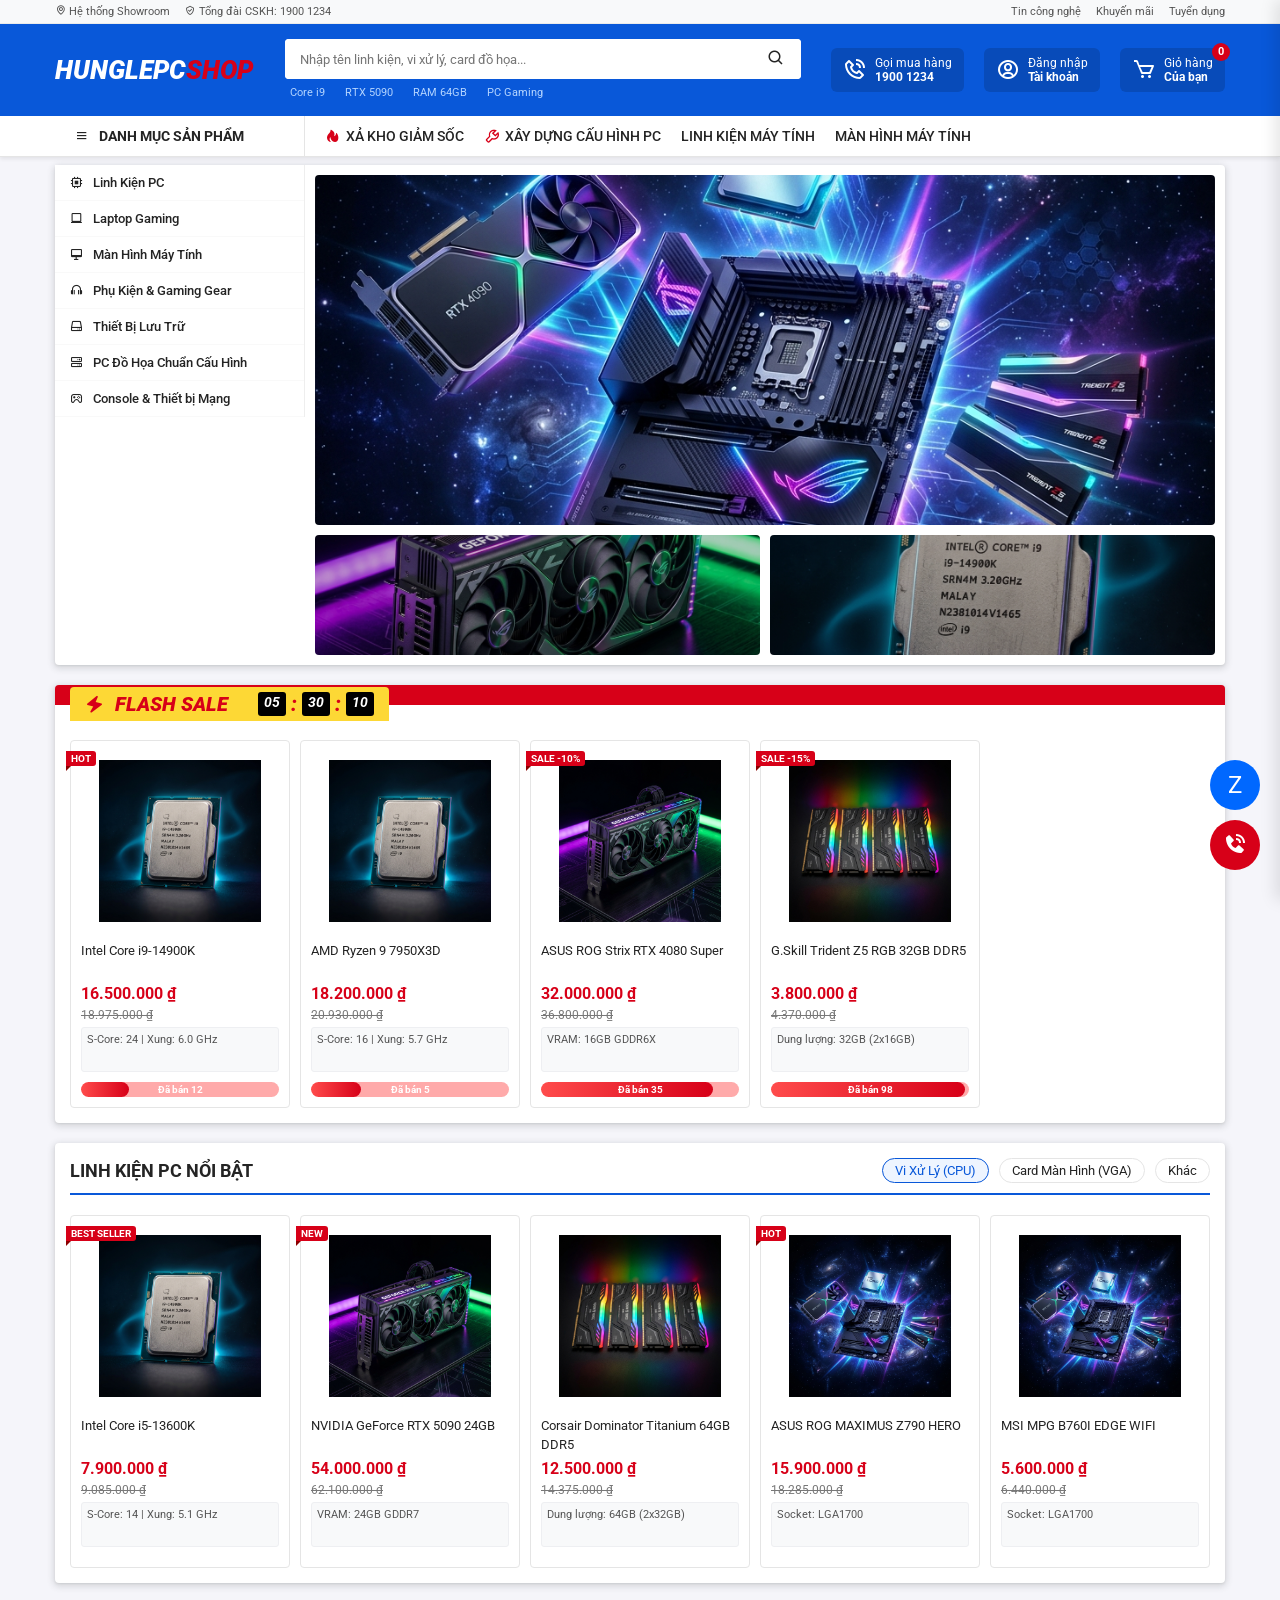
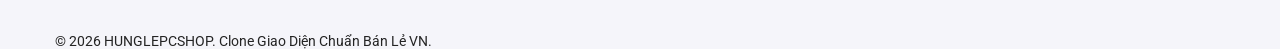
<file: index.html>
<!DOCTYPE html>
<html lang="vi">
<head>
    <meta charset="UTF-8">
    <meta name="viewport" content="width=device-width, initial-scale=1.0">
    <title>Trang Chủ - TMĐT Khủng</title>
    <link href='https://unpkg.com/boxicons@2.1.4/css/boxicons.min.css' rel='stylesheet'>
    <link rel="stylesheet" href="style.css">
</head>
<body>
    <div class="overlay" id="overlay"></div>

    <header>
        <div class="tier-1">
            <div class="container tier-1-inner">
                <div class="tier-1-left">
                    <a href="#"><i class='bx bx-map'></i> Hệ thống Showroom</a>
                    <a href="#"><i class='bx bx-check-shield'></i> Tổng đài CSKH: 1900 1234</a>
                </div>
                <div class="tier-1-right">
                    <a href="news.html">Tin công nghệ</a>
                    <a href="#">Khuyến mãi</a>
                    <a href="#">Tuyển dụng</a>
                </div>
            </div>
        </div>
        <div class="tier-2">
            <div class="container tier-2-inner">
                <div class="logo-box"><a href="index.html" class="logo">HUNGLEPC<span class="text-red">SHOP</span></a></div>
                <div class="search-wrapper">
                    <div class="search-box-2">
                        <input type="text" id="searchInputHD" placeholder="Nhập tên linh kiện, vi xử lý, card đồ họa...">
                        <button><i class='bx bx-search'></i></button>
                    </div>
                    <div class="search-tags">
                        <span>Core i9</span><span>RTX 5090</span><span>RAM 64GB</span><span>PC Gaming</span>
                    </div>
                </div>
                <div class="header-icons">
                    <div class="h-icon-box"><i class='bx bx-phone-call'></i><div class="text"><span>Gọi mua hàng</span><b>1900 1234</b></div></div>
                    <div class="h-icon-box" id="authBtn"><i class='bx bx-user-circle'></i><div class="text"><span>Đăng nhập</span><b>Tài khoản</b></div></div>
                    <div class="h-icon-box cart-wrap" id="cartOpenBtn">
                        <i class='bx bx-cart'></i><span class="cart-badge" id="cartCount">0</span>
                        <div class="text"><span>Giỏ hàng</span><b>Của bạn</b></div>
                    </div>
                </div>
            </div>
        </div>
        <div class="tier-3">
            <div class="container tier-3-inner">
                <div class="mega-menu-wrapper">
                    <div class="nav-menu-btn"><i class='bx bx-menu'></i> DANH MỤC SẢN PHẨM</div>
                </div>
                <ul class="top-nav-links">
                    <li><a href="products.html"><i class='bx bxs-hot'></i> XẢ KHO GIẢM SỐC</a></li>
                    <li><a href="build-pc.html"><i class='bx bx-wrench'></i> XÂY DỰNG CẤU HÌNH PC</a></li>
                    <li><a href="products.html">LINH KIỆN MÁY TÍNH</a></li>
                    <li><a href="products.html">MÀN HÌNH MÁY TÍNH</a></li>
                </ul>
            </div>
        </div>
    </header>

    <div class="cart-sidebar" id="cartSidebar">
        <div class="cart-header"><h2>GIỎ HÀNG</h2><button id="cartCloseBtn" style="border:none;background:none;font-size:24px;cursor:pointer;"><i class='bx bx-x'></i></button></div>
        <div class="cart-items" id="cartItemsContainer"></div>
        <div class="cart-footer"><div class="cart-total"><span>Tổng cộng:</span><span id="cartTotalPrice">0đ</span></div><button class="btn-primary" id="checkoutBtnMain">Thanh Toán Ngay</button></div>
    </div>
    
    <div class="modal" id="authModal">
        <button class="modal-close"><i class='bx bx-x'></i></button>
        <h2>Đăng Nhập Khách Hàng</h2>
        <form id="loginForm">
            <div class="form-group"><label>Tên đăng nhập / Số điện thoại</label><input type="text" id="loginUser" required></div>
            <div class="form-group"><label>Mật khẩu</label><input type="password" required></div>
            <button type="submit" class="btn-primary" style="background:var(--primary-blue);">Đăng Nhập</button>
        </form>
    </div>

    <main class="main-wrapper container">
        <div class="hero-grid">
            <div class="mega-menu-wrapper">
                <div class="hero-mega-menu">
                    <a href="products.html"><i class='bx bx-chip'></i> Linh Kiện PC
                        <div class="megamenu-panel">
                            <div class="panel-col">
                                <h4>Vi Xử Lý - CPU</h4>
                                <ul><li><a href="products.html?k=intel">CPU Intel Core i9</a></li><li><a href="products.html?k=intel">CPU Intel Core i7</a></li><li><a href="products.html?k=amd">CPU AMD Ryzen 9</a></li><li><a href="products.html?k=amd">CPU AMD Ryzen 5</a></li></ul>
                            </div>
                            <div class="panel-col">
                                <h4>Bo Mạch Chủ - Mainboard</h4>
                                <ul><li><a href="products.html?k=asus">Mainboard ASUS</a></li><li><a href="products.html?k=gigabyte">Mainboard GIGABYTE</a></li><li><a href="products.html?k=msi">Mainboard MSI</a></li><li><a href="products.html?k=z790">Chipset Z790</a></li></ul>
                            </div>
                            <div class="panel-col">
                                <h4>Card Đồ Họa - VGA</h4>
                                <ul><li><a href="products.html?k=rtx">NVIDIA RTX 50 Series</a></li><li><a href="products.html?k=rtx">NVIDIA RTX 40 Series</a></li><li><a href="products.html?k=amd">AMD Radeon RX</a></li></ul>
                            </div>
                        </div>
                    </a>
                    <a href="products.html"><i class='bx bx-laptop'></i> Laptop Gaming</a>
                    <a href="products.html"><i class='bx bx-desktop'></i> Màn Hình Máy Tính</a>
                    <a href="products.html"><i class='bx bx-headphone'></i> Phụ Kiện & Gaming Gear</a>
                    <a href="products.html"><i class='bx bx-hdd'></i> Thiết Bị Lưu Trữ</a>
                    <a href="products.html"><i class='bx bx-server'></i> PC Đồ Họa Chuẩn Cấu Hình</a>
                    <a href="products.html"><i class='bx bx-joystick'></i> Console & Thiết bị Mạng</a>
                </div>
            </div>
            
            <div class="hero-slider">
                <div class="slider-main">
                    <!-- Static Fallback Slider -->
                    <img src="assets/images/hero.png" alt="slider">
                </div>
                <div class="hero-sub-banners">
                    <div class="sub-banner"><img src="assets/images/gpu.png" alt="sub" style="object-fit:cover; filter: brightness(0.8);"></div>
                    <div class="sub-banner"><img src="assets/images/cpu.png" alt="sub" style="object-fit:cover; filter: brightness(0.8);"></div>
                </div>
            </div>
        </div>

        <section class="flash-sale-block">
            <div class="flash-sale-header">
                <i class='bx bxs-zap'></i> FLASH SALE <div class="countdown-box"><div class="cd-item" id="cd-hrs">05</div>:<div class="cd-item" id="cd-mins">30</div>:<div class="cd-item" id="cd-secs">12</div></div>
            </div>
            <div class="product-grid" id="flashSaleGrid">
                <!-- Render FlashSale via JS -->
            </div>
        </section>

        <section class="section-block">
            <div class="section-header-row">
                <h2>LINH KIỆN PC NỔI BẬT</h2>
                <div class="tab-pills">
                    <div class="t-pill active">Vi Xử Lý (CPU)</div>
                    <div class="t-pill">Card Màn Hình (VGA)</div>
                    <div class="t-pill">Khác</div>
                </div>
            </div>
            <div class="product-grid" id="normalGrid">
                <!-- Render normal items -->
            </div>
        </section>
    </main>

    <!-- FLOATING CTA -->
    <div class="floating-action-group">
        <div class="float-btn btn-zalo">Z</div>
        <div class="float-btn btn-phone"><i class='bx bxs-phone-call'></i></div>
    </div>

    <footer><div class="container"><p>&copy; 2026 HUNGLEPCSHOP. Clone Giao Diện Chuẩn Bán Lẻ VN.</p></div></footer>

    <script src="data.js"></script>
    <script src="script.js"></script>
    <script>
        document.addEventListener('DOMContentLoaded', () => {
            const fsGrid = document.getElementById('flashSaleGrid');
            const nGrid = document.getElementById('normalGrid');
            
            // Render Flash Sale
            if(fsGrid) {
                const fsItems = productsData.filter(p => p.isFlashSale).slice(0, 5); // 5 items
                fsGrid.innerHTML = fsItems.map(p => generateProductCard(p, true)).join('');
            }
            // Render Normal
            if(nGrid) {
                const nItems = productsData.filter(p => !p.isFlashSale).slice(0, 10);
                nGrid.innerHTML = nItems.map(p => generateProductCard(p, false)).join('');
            }

            // Search Trigger
            const searchI = document.getElementById('searchInputHD');
            searchI.addEventListener('keypress', (e) => {
                if(e.key === 'Enter') window.location.href = 'products.html?k=' + searchI.value;
            });
        });
    </script>
</body>
</html>
</file>
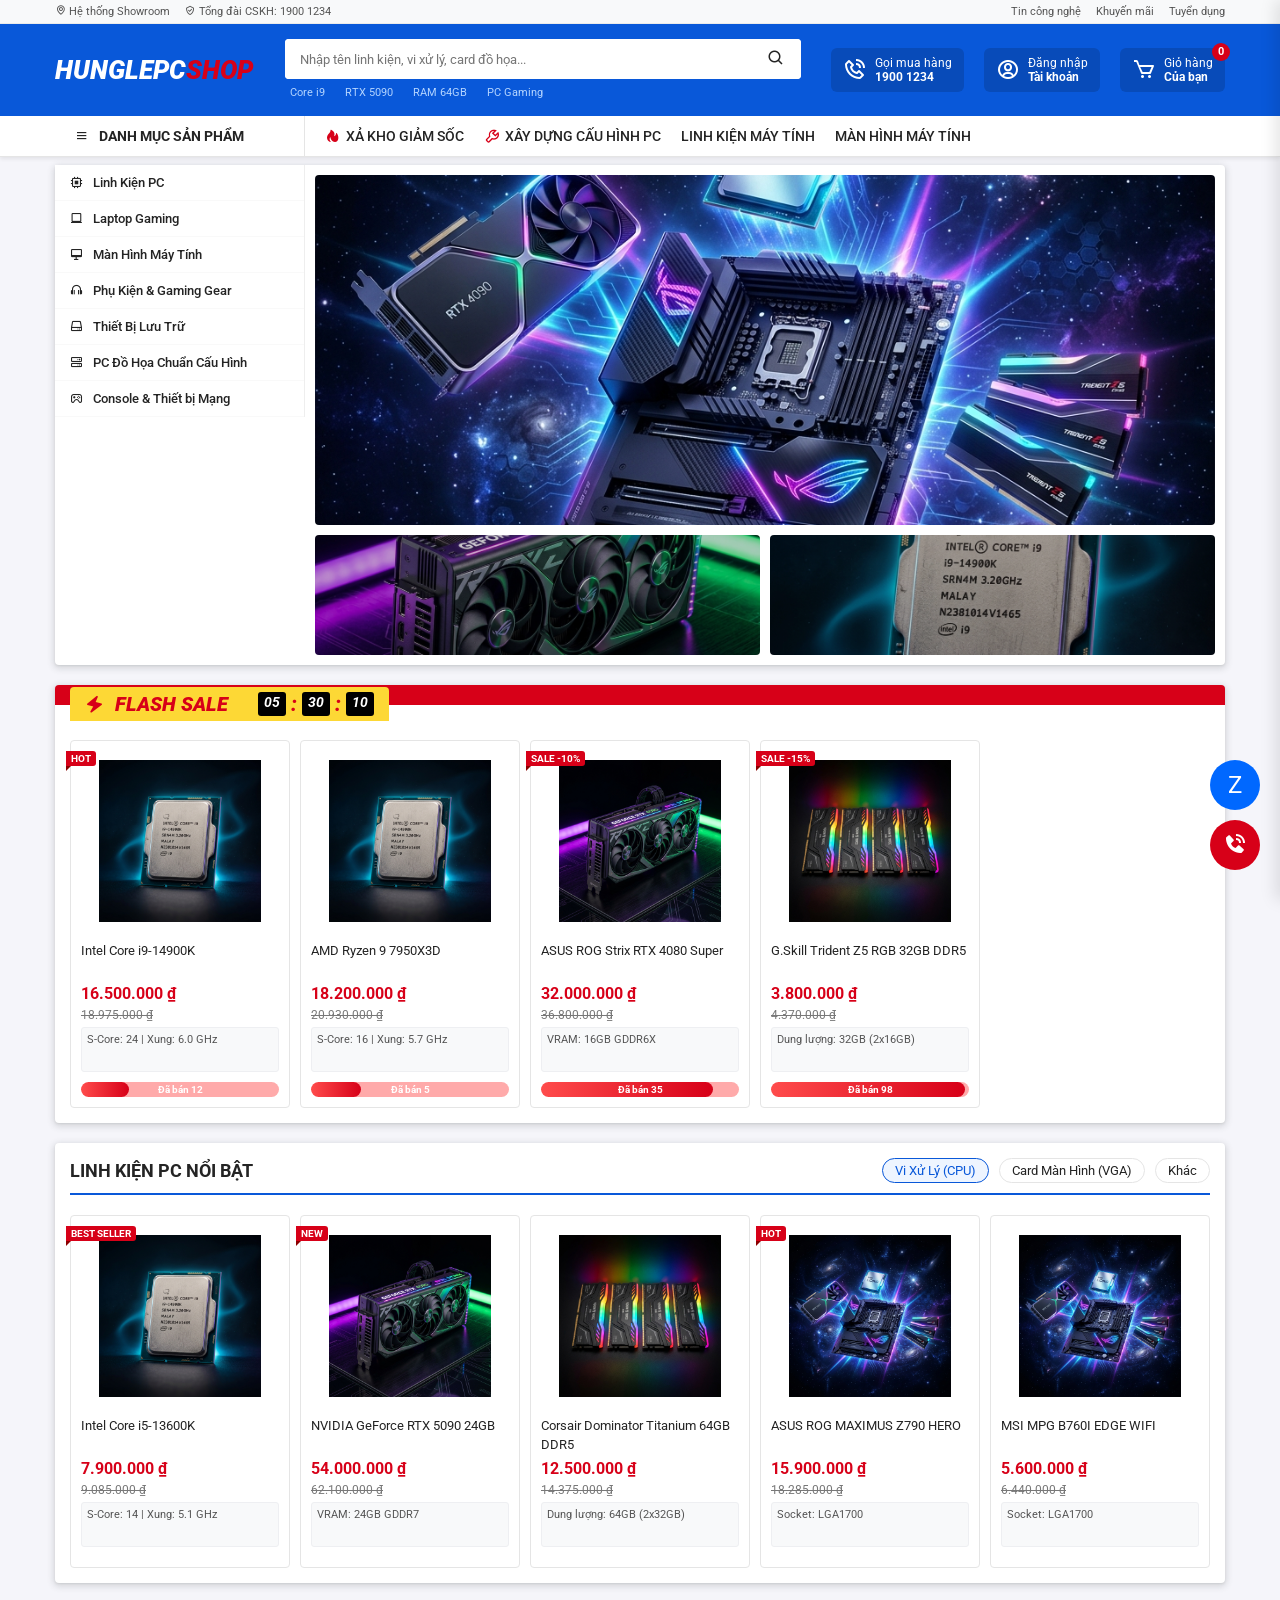
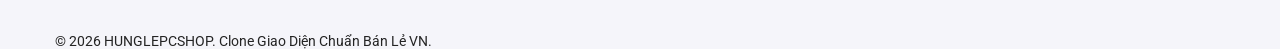
<file: account.html>
<!DOCTYPE html>
<html lang="vi">
<head>
    <meta charset="UTF-8">
    <title>Tài Khoản HUNGLEPCSHOP</title>
    <link href='https://unpkg.com/boxicons@2.1.4/css/boxicons.min.css' rel='stylesheet'>
    <link rel="stylesheet" href="style.css">
    <style>
        .acc-grid { display: flex; gap: 20px; }
        .acc-sidebar { width: 250px; background: white; border-radius: 4px; box-shadow: var(--shadow-sm); padding: 20px; align-self: flex-start;}
        .acc-menu { list-style: none; margin-top: 20px;}
        .acc-menu li { padding: 10px; cursor: pointer; font-weight: 500; border-radius: 4px; border-bottom: 1px solid #f9f9f9;}
        .acc-menu li:hover, .acc-menu li.active { background: #eef5ff; color: var(--primary-blue);}
        .acc-content { flex: 1; background: white; border-radius: 4px; box-shadow: var(--shadow-sm); padding: 30px;}
    </style>
</head>
<body>
    <div class="overlay" id="overlay"></div>
    <header>
        <div class="tier-1"><div class="container tier-1-inner"><div class="tier-1-left"><a href="#"><i class='bx bx-map'></i> Hệ thống Showroom</a></div></div></div>
        <div class="tier-2">
            <div class="container tier-2-inner">
                <div class="logo-box"><a href="index.html" class="logo">HUNGLEPC<span class="text-red">SHOP</span></a></div>
                <div class="search-wrapper"><div class="search-box-2"><input type="text" id="searchInputHD" placeholder="Nhập tên linh kiện..."><button><i class='bx bx-search'></i></button></div></div>
                <div class="header-icons">
                    <div class="h-icon-box" id="authBtn" style="color:#ffc107;"><i class='bx bxs-user-circle'></i><div class="text"><span>Hồ sơ</span><b>Của bạn</b></div></div>
                    <div class="h-icon-box cart-wrap" id="cartOpenBtn"><i class='bx bx-cart'></i><span class="cart-badge" id="cartCount">0</span><div class="text"><span>Giỏ hàng</span><b>Của bạn</b></div></div>
                </div>
            </div>
        </div>
        <div class="tier-3">
            <div class="container tier-3-inner">
                <div class="mega-menu-wrapper"><div class="nav-menu-btn"><i class='bx bx-menu'></i> DANH MỤC SẢN PHẨM</div></div>
                <ul class="top-nav-links"><li><a href="products.html"><i class='bx bxs-hot'></i> XẢ KHO</a></li><li><a href="build-pc.html">XÂY DỰNG PC</a></li></ul>
            </div>
        </div>
    </header>

    <div class="cart-sidebar" id="cartSidebar"><div class="cart-header"><h2>GIỎ HÀNG</h2><button id="cartCloseBtn" class="modal-close"><i class='bx bx-x'></i></button></div><div class="cart-items" id="cartItemsContainer"></div><div class="cart-footer"><div class="cart-total"><span>Tổng cộng:</span><span id="cartTotalPrice">0đ</span></div><button class="btn-primary" id="checkoutBtnMain">Thanh Toán Ngay</button></div></div>

    <main class="main-wrapper container">
        <div class="acc-grid">
            <div class="acc-sidebar">
                <div style="display:flex; align-items:center; gap:10px; margin-bottom:10px; border-bottom:1px dashed #ccc; padding-bottom:15px;">
                    <div style="width:40px;height:40px; border-radius:50%; background:var(--price-red); color:white; display:flex; align-items:center; justify-content:center; font-weight:700;">U</div>
                    <div id="userNameDisplay" style="font-weight:700; color:var(--primary-blue);">Khách</div>
                </div>
                <ul class="acc-menu">
                    <li class="active" onclick="switchTab('orders')"><i class='bx bx-shopping-bag'></i> Quản lý đơn hàng</li>
                    <li onclick="logout()"><i class='bx bx-log-out'></i> Đăng xuất</li>
                </ul>
            </div>
            
            <div class="acc-content">
                <div id="tab-orders" class="acc-tab active">
                    <h2 style="margin-bottom:20px; font-size:18px; color:var(--primary-blue); font-weight:700;">ĐƠN HÀNG CỦA TÔI</h2>
                    <div id="ordersContainer"></div>
                </div>
            </div>
        </div>
    </main>

    <div class="floating-action-group"><div class="float-btn btn-zalo">Z</div></div>
    <footer><div class="container"><p>&copy; 2026 HUNGLEPCSHOP.</p></div></footer>

    <script src="data.js"></script>
    <script src="script.js"></script>
    <script>
        document.addEventListener('DOMContentLoaded', () => {
            if(!currentUser) {
                alert("Vui lòng đăng nhập để xem hồ sơ!");
                window.location.href = 'index.html';
                return;
            }

            document.getElementById('userNameDisplay').innerText = currentUser.username;

            const ordersCont = document.getElementById('ordersContainer');
            if(orders.length === 0) {
                ordersCont.innerHTML = "<p>Bạn chưa có đơn đặt hàng nào hoặc chưa mua hàng thành công.</p>";
            } else {
                ordersCont.innerHTML = orders.reverse().map(o => `
                    <div style="border: 1px solid #e0e0e0; padding: 20px; border-radius: 4px; margin-bottom: 20px;">
                        <div style="display:flex; justify-content:space-between; margin-bottom:15px; border-bottom:1px solid #f5f5f5; padding-bottom:10px;">
                            <span style="font-weight:700;">Mã đơn: <span class="text-red">${o.id}</span></span>
                            <span>Trạng thái: <span style="font-weight:700; color:#ff9800;">${o.status}</span></span>
                            <span style="color:var(--text-muted); font-size:12px;"><i class='bx bx-time'></i> ${o.date}</span>
                        </div>
                        <div>
                            ${o.items.map(i => `<div style="display:flex; justify-content:space-between; font-size:13px; margin-bottom:8px; border-bottom:1px dashed #eee; padding-bottom:5px;"><span>${i.name} <b style="color:var(--primary-blue)">x${i.quantity}</b></span> <span>${formatCurrency(i.price * i.quantity)}</span></div>`).join('')}
                        </div>
                        <div style="text-align:right; margin-top:15px;">
                            Tổng thanh toán: <span style="font-size:20px; color:var(--price-red); font-weight:700;">${formatCurrency(o.total)}</span>
                        </div>
                    </div>
                `).join('');
            }
        });

        function switchTab(tab) {
            document.querySelectorAll('.acc-tab').forEach(t => t.style.display = 'none');
            document.querySelectorAll('.acc-menu li').forEach(l => l.classList.remove('active'));
            document.getElementById('tab-' + tab).style.display = 'block';
            event.target.classList.add('active');
        }

        function logout() {
            localStorage.removeItem('currentUser');
            window.location.href = 'index.html';
        }

        const searchI = document.getElementById('searchInputHD');
        searchI.addEventListener('keypress', (e) => {
            if(e.key === 'Enter') window.location.href = 'products.html?k=' + searchI.value;
        });
    </script>
</body>
</html>
</file>
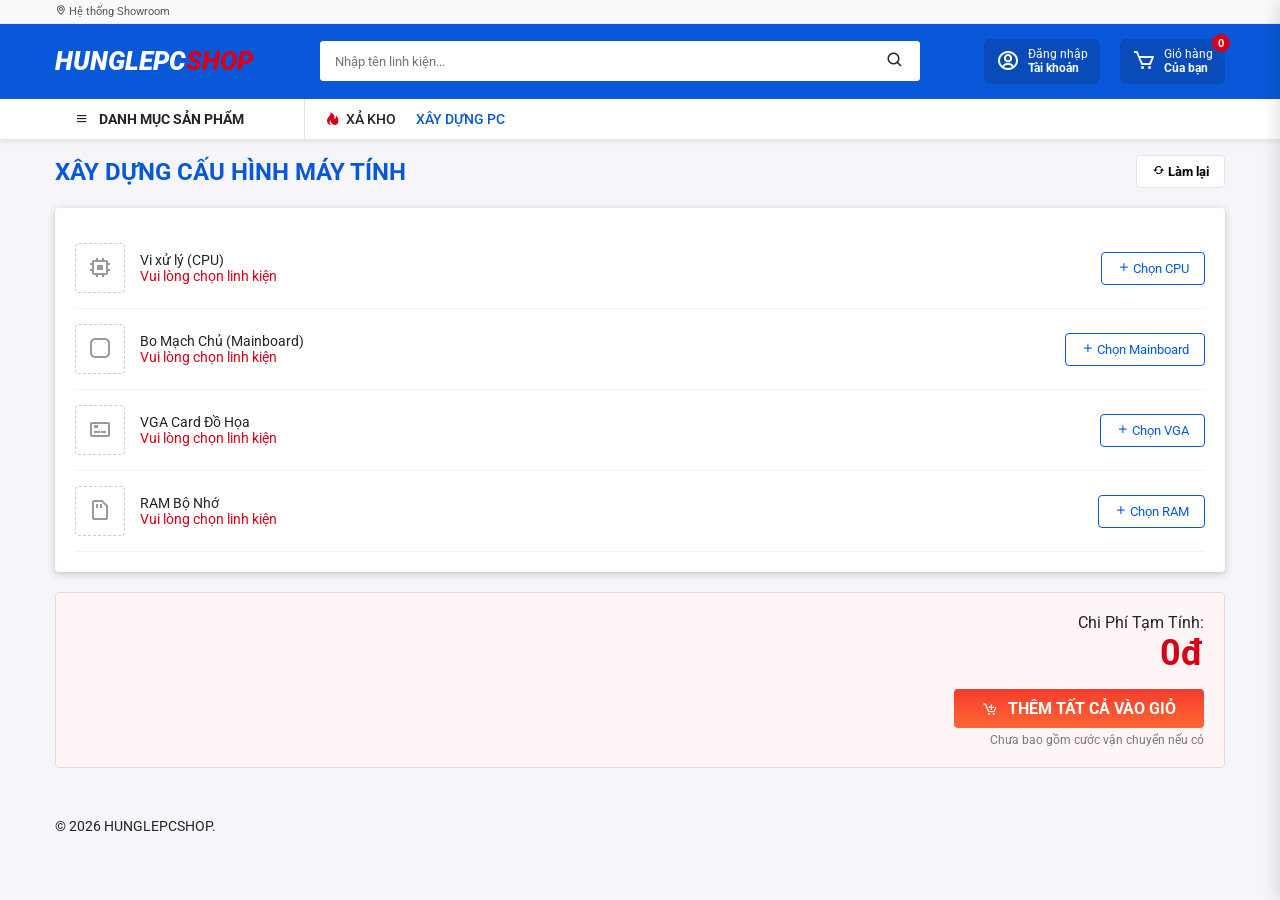
<file: build-pc.html>
<!DOCTYPE html>
<html lang="vi">
<head>
    <meta charset="UTF-8">
    <title>Xây Dựng Cấu Hình PC</title>
    <link href='https://unpkg.com/boxicons@2.1.4/css/boxicons.min.css' rel='stylesheet'>
    <link rel="stylesheet" href="style.css">
</head>
<body>
    <div class="overlay" id="overlay"></div>
    <header>
        <div class="tier-1"><div class="container tier-1-inner"><div class="tier-1-left"><a href="#"><i class='bx bx-map'></i> Hệ thống Showroom</a></div></div></div>
        <div class="tier-2">
            <div class="container tier-2-inner">
                <div class="logo-box"><a href="index.html" class="logo">HUNGLEPC<span class="text-red">SHOP</span></a></div>
                <div class="search-wrapper"><div class="search-box-2"><input type="text" id="searchInputHD" placeholder="Nhập tên linh kiện..."><button><i class='bx bx-search'></i></button></div></div>
                <div class="header-icons">
                    <div class="h-icon-box" id="authBtn"><i class='bx bx-user-circle'></i><div class="text"><span>Đăng nhập</span><b>Tài khoản</b></div></div>
                    <div class="h-icon-box cart-wrap" id="cartOpenBtn"><i class='bx bx-cart'></i><span class="cart-badge" id="cartCount">0</span><div class="text"><span>Giỏ hàng</span><b>Của bạn</b></div></div>
                </div>
            </div>
        </div>
        <div class="tier-3">
            <div class="container tier-3-inner">
                <div class="mega-menu-wrapper"><div class="nav-menu-btn"><i class='bx bx-menu'></i> DANH MỤC SẢN PHẨM</div></div>
                <ul class="top-nav-links"><li><a href="products.html"><i class='bx bxs-hot'></i> XẢ KHO</a></li><li><a href="build-pc.html" class="text-blue">XÂY DỰNG PC</a></li></ul>
            </div>
        </div>
    </header>

    <div class="cart-sidebar" id="cartSidebar"><div class="cart-header"><h2>GIỎ HÀNG</h2><button id="cartCloseBtn" class="modal-close"><i class='bx bx-x'></i></button></div><div class="cart-items" id="cartItemsContainer"></div><div class="cart-footer"><div class="cart-total"><span>Tổng cộng:</span><span id="cartTotalPrice">0đ</span></div><button class="btn-primary" id="checkoutBtnMain">Thanh Toán Ngay</button></div></div>
    
    <div class="modal" id="authModal">
        <button class="modal-close"><i class='bx bx-x'></i></button>
        <h2>Đăng Nhập Khách Hàng</h2>
        <form id="loginForm"><div class="form-group"><label>Tên đăng nhập</label><input type="text" id="loginUser" required></div><button type="submit" class="btn-primary" style="background:var(--primary-blue);">Đăng Nhập</button></form>
    </div>

    <!-- The Advanced THNS Modal -->
    <div class="modal build-thns-modal" id="buildSelectorModal">
        <div class="build-modal-header">
            <h2 id="buildSelectorTitle" style="color:white; margin:0; padding:0; border:none; text-transform:none;">Chọn linh kiện</h2>
            <input type="text" id="buildSearchInput" oninput="filterBuildList()" placeholder="Tìm kiếm sản phẩm">
            <button class="modal-close" style="position:static; color:white;" onclick="closeBuildSelector()"><i class='bx bx-x'></i></button>
        </div>
        <div class="build-modal-body">
            <div class="build-modal-filters">
                <div class="filter-group" onclick="toggleFilter('brandFilterList')">Thương hiệu <i class='bx bx-chevron-down'></i></div>
                <div id="brandFilterList" style="display:none; padding:10px 20px; background:#fafafa; border-bottom:1px solid #f5f5f5;">
                    <div style="cursor:pointer; color:var(--text-main); font-size:13px; margin-bottom:5px;" onclick="selectFilterBrand('')">Tất cả</div>
                    <div style="cursor:pointer; color:var(--text-main); font-size:13px; margin-bottom:5px;" onclick="selectFilterBrand('Intel')">Intel</div>
                    <div style="cursor:pointer; color:var(--text-main); font-size:13px; margin-bottom:5px;" onclick="selectFilterBrand('AMD')">AMD</div>
                    <div style="cursor:pointer; color:var(--text-main); font-size:13px; margin-bottom:5px;" onclick="selectFilterBrand('ASUS')">ASUS</div>
                    <div style="cursor:pointer; color:var(--text-main); font-size:13px; margin-bottom:5px;" onclick="selectFilterBrand('NVIDIA')">NVIDIA</div>
                    <div style="cursor:pointer; color:var(--text-main); font-size:13px; margin-bottom:5px;" onclick="selectFilterBrand('Corsair')">Corsair</div>
                    <div style="cursor:pointer; color:var(--text-main); font-size:13px;" onclick="selectFilterBrand('MSI')">MSI</div>
                </div>
                <div class="filter-group" onclick="alert('Tính năng đang mô phỏng, vui lòng chọn Thương hiệu')">Chipset <i class='bx bx-chevron-down'></i></div>
                <div class="filter-group" onclick="alert('Tính năng đang mô phỏng')">Chuẩn kích thước <i class='bx bx-chevron-down'></i></div>
                <div class="filter-group" onclick="alert('Tính năng đang mô phỏng')">Socket <i class='bx bx-chevron-down'></i></div>
                <div class="filter-group" onclick="alert('Tính năng đang mô phỏng')">Dòng Main <i class='bx bx-chevron-down'></i></div>
                <div class="filter-group" onclick="alert('Tính năng đang mô phỏng')">Số khe ram <i class='bx bx-chevron-down'></i></div>
                <div class="filter-group" onclick="alert('Tính năng đang mô phỏng')">Hỗ trợ RAM <i class='bx bx-chevron-down'></i></div>
            </div>
            <div class="build-modal-main">
                <div class="selector-list" id="buildSelectorList" style="max-height:100%; overflow-y:visible; padding:0;"></div>
            </div>
        </div>
    </div>

    <main class="main-wrapper container">
        <div style="display:flex; justify-content:space-between; align-items:center; margin-bottom:20px;">
            <h2 style="color:var(--primary-blue); font-size:24px; font-weight:700;">XÂY DỰNG CẤU HÌNH MÁY TÍNH</h2>
            <button style="background:white; border:1px solid var(--border-color); padding:8px 15px; border-radius:4px; font-weight:700; cursor:pointer;" onclick="location.reload()"><i class='bx bx-refresh'></i> Làm lại</button>
        </div>

        <div class="build-box">
            <div class="build-row"><div class="build-left"><div class="build-icon"><i class='bx bx-chip'></i></div><div><div class="build-type">Vi xử lý (CPU)</div><div class="build-selected text-red" id="selected-cpu">Vui lòng chọn linh kiện</div></div></div><div class="build-right"><button class="build-btn" onclick="openBuildSelector('cpu')"><i class='bx bx-plus'></i> Chọn CPU</button></div></div>
            <div class="build-row"><div class="build-left"><div class="build-icon"><i class='bx bx-square-rounded'></i></div><div><div class="build-type">Bo Mạch Chủ (Mainboard)</div><div class="build-selected text-red" id="selected-mb">Vui lòng chọn linh kiện</div></div></div><div class="build-right"><button class="build-btn" onclick="openBuildSelector('mb')"><i class='bx bx-plus'></i> Chọn Mainboard</button></div></div>
            <div class="build-row"><div class="build-left"><div class="build-icon"><i class='bx bx-credit-card-front'></i></div><div><div class="build-type">VGA Card Đồ Họa</div><div class="build-selected text-red" id="selected-vga">Vui lòng chọn linh kiện</div></div></div><div class="build-right"><button class="build-btn" onclick="openBuildSelector('vga')"><i class='bx bx-plus'></i> Chọn VGA</button></div></div>
            <div class="build-row"><div class="build-left"><div class="build-icon"><i class='bx bx-memory-card'></i></div><div><div class="build-type">RAM Bộ Nhớ</div><div class="build-selected text-red" id="selected-ram">Vui lòng chọn linh kiện</div></div></div><div class="build-right"><button class="build-btn" onclick="openBuildSelector('ram')"><i class='bx bx-plus'></i> Chọn RAM</button></div></div>
        </div>

        <div class="total-panel">
            <div style="font-size:16px;">Chi Phí Tạm Tính:</div>
            <div class="build-total" style="font-size:36px; color:var(--price-red); font-weight:700; margin-bottom:15px;">0đ</div>
            <button class="btn-primary" style="width:250px; background:linear-gradient(180deg, #f53d2d, #f63); margin-left:auto; display:flex; align-items:center; justify-content:center; gap:10px; font-size:16px;" id="addAllBuildToCartBtn"><i class='bx bx-cart-add'></i> THÊM TẤT CẢ VÀO GIỎ</button>
            <div style="font-size:12px; color:var(--text-muted); margin-top:5px;">Chưa bao gồm cước vận chuyển nếu có</div>
        </div>
    </main>

    <footer><div class="container"><p>&copy; 2026 HUNGLEPCSHOP.</p></div></footer>

    <script src="data.js"></script>
    <script src="script.js"></script>
    <script>
        let buildPCSelection = { cpu: null, vga: null, ram: null, mb: null };
        let currentPickingType = null;
        let currentAvailItems = [];
        let activeBrandFilter = '';
        const buildModal = document.getElementById('buildSelectorModal');
        const overlay = document.getElementById('overlay');

        function toggleFilter(id) {
            const el = document.getElementById(id);
            el.style.display = el.style.display === 'none' ? 'block' : 'none';
        }

        function selectFilterBrand(brand) {
            activeBrandFilter = brand;
            filterBuildList();
        }

        function openBuildSelector(type) {
            currentPickingType = type;
            const titleMap = { cpu: 'Chọn Vi Xử Lý (CPU)', vga: 'Chọn Thuận Card Đồ Họa (VGA)', ram: 'Chọn Thanh RAM', mb: 'Chọn Bo Mạch Chủ (Mainboard)' };
            document.getElementById('buildSelectorTitle').innerText = titleMap[type];
            
            activeBrandFilter = '';
            currentAvailItems = productsData.filter(p => p.category === type);
            renderBuildList(currentAvailItems);

            document.getElementById('buildSearchInput').value = '';
            overlay.classList.add('active');
            buildModal.classList.add('active');
        }

        function renderBuildList(list) {
            const listElem = document.getElementById('buildSelectorList');
            if(list.length === 0) {
                listElem.innerHTML = '<div style="padding:20px; text-align:center;">Không tìm thấy linh kiện...</div>';
                return;
            }
            listElem.innerHTML = list.map(item => `
                <div class="selector-item">
                    <img src="${item.img}">
                    <div class="sel-info">
                        <div class="sel-name">${item.name}</div>
                        <div class="sel-price">Giá: ${formatCurrency(item.price)}</div>
                        <div class="sel-code">Mã sản phẩm: SP_${item.id.toString().padStart(4, '0')}</div>
                    </div>
                    <button class="sel-btn" onclick="selectBuildItem(${item.id})">Chọn</button>
                </div>
            `).join('');
        }

        function filterBuildList() {
            const keyword = document.getElementById('buildSearchInput').value.toLowerCase();
            let filtered = currentAvailItems.filter(p => p.name.toLowerCase().includes(keyword));
            if (activeBrandFilter) {
                filtered = filtered.filter(p => p.brand === activeBrandFilter);
            }
            renderBuildList(filtered);
        }

        function closeBuildSelector() {
            buildModal.classList.remove('active');
            if(!document.getElementById('cartSidebar').classList.contains('active') && !document.getElementById('authModal').classList.contains('active')) {
                overlay.classList.remove('active');
            }
        }

        function selectBuildItem(id) {
            const item = productsData.find(p => p.id === id);
            buildPCSelection[currentPickingType] = item;
            document.getElementById(`selected-${currentPickingType}`).innerText = item.name;
            closeBuildSelector();
            updateBuildTotal();
        }

        function updateBuildTotal() {
            let total = 0;
            Object.values(buildPCSelection).forEach(item => { if (item) total += item.price; });
            document.querySelector('.build-total').innerText = formatCurrency(total);
        }

        document.getElementById('addAllBuildToCartBtn').addEventListener('click', () => {
            let addedAny = false;
            Object.values(buildPCSelection).forEach(item => {
                if (item) { addToCart(item.id); addedAny = true; }
            });
            if (addedAny) alert("Thành công! Hãy mở Giỏ Hàng góc phải để thanh toán.");
            else alert("Vui lòng chọn linh kiện!");
        });
    </script>
</body>
</html>
</file>
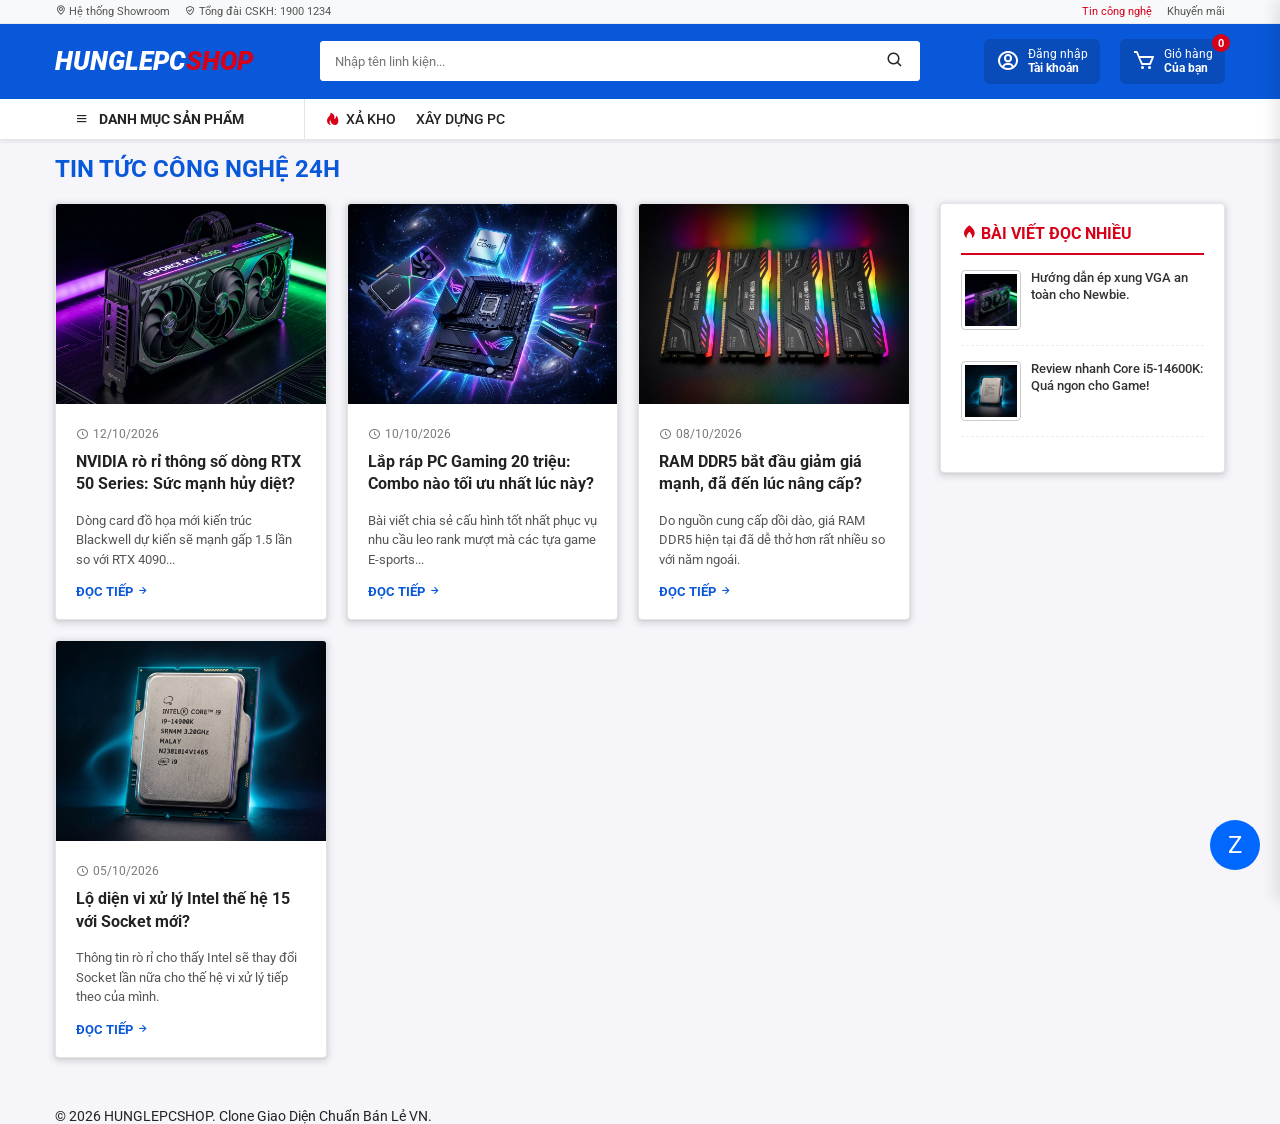
<file: news.html>
<!DOCTYPE html>
<html lang="vi">
<head>
    <meta charset="UTF-8">
    <title>Tin Công Nghệ - HUNGLEPCSHOP</title>
    <link href='https://unpkg.com/boxicons@2.1.4/css/boxicons.min.css' rel='stylesheet'>
    <link rel="stylesheet" href="style.css">
    <style>
        .news-grid { display: grid; grid-template-columns: repeat(3, 1fr); gap: 20px; }
        .news-card { background: white; border-radius: 4px; box-shadow: var(--shadow-sm); overflow: hidden; transition: 0.3s; cursor: pointer; border: 1px solid var(--border-color);}
        .news-card:hover { box-shadow: 0 4px 12px rgba(0,0,0,0.1); border-color: var(--primary-blue);}
        .news-img { width: 100%; height: 200px; object-fit: cover;}
        .news-content { padding: 20px;}
        .news-date { font-size: 12px; color: var(--text-muted); margin-bottom: 10px; display: flex; align-items: center; gap: 5px;}
        .news-title { font-size: 16px; font-weight: 700; margin-bottom: 15px; color: #222; line-height: 1.4;}
        .news-card:hover .news-title { color: var(--primary-blue);}
        .news-desc { font-size: 13px; color: #555; line-height: 1.5; margin-bottom: 15px;}
        .news-readmore { color: var(--primary-blue); font-weight: 700; font-size: 13px;}
        
        /* Layout split for News Index */
        .news-page-layout { display: flex; gap: 30px;}
        .news-main { flex: 3;}
        .news-sidebar { flex: 1; }
        .hot-news-widget { background: white; padding: 20px; border-radius: 4px; box-shadow: var(--shadow-sm); border: 1px solid var(--border-color);}
        .widget-title { font-size: 16px; font-weight: 700; color: var(--price-red); margin-bottom: 15px; border-bottom: 2px solid var(--price-red); padding-bottom: 10px;}
        .hot-item { display: flex; gap: 10px; margin-bottom: 15px; border-bottom: 1px dashed #eee; padding-bottom: 15px;}
        .hot-item img { width: 80px; height: 60px; object-fit: cover; border-radius: 4px;}
        .hot-item-title { font-size: 13px; font-weight: 500; color: #333; line-height: 1.3;}
        .hot-item-title:hover { color: var(--primary-blue); cursor: pointer;}
    </style>
</head>
<body>
    <div class="overlay" id="overlay"></div>

    <header>
        <div class="tier-1">
            <div class="container tier-1-inner">
                <div class="tier-1-left"><a href="#"><i class='bx bx-map'></i> Hệ thống Showroom</a><a href="#"><i class='bx bx-check-shield'></i> Tổng đài CSKH: 1900 1234</a></div>
                <div class="tier-1-right"><a href="news.html" class="text-red">Tin công nghệ</a><a href="#">Khuyến mãi</a></div>
            </div>
        </div>
        <div class="tier-2">
            <div class="container tier-2-inner">
                <div class="logo-box"><a href="index.html" class="logo">HUNGLEPC<span class="text-red">SHOP</span></a></div>
                <div class="search-wrapper"><div class="search-box-2"><input type="text" id="searchInputHD" placeholder="Nhập tên linh kiện..."><button><i class='bx bx-search'></i></button></div></div>
                <div class="header-icons">
                    <div class="h-icon-box" id="authBtn"><i class='bx bx-user-circle'></i><div class="text"><span>Đăng nhập</span><b>Tài khoản</b></div></div>
                    <div class="h-icon-box cart-wrap" id="cartOpenBtn"><i class='bx bx-cart'></i><span class="cart-badge" id="cartCount">0</span><div class="text"><span>Giỏ hàng</span><b>Của bạn</b></div></div>
                </div>
            </div>
        </div>
        <div class="tier-3">
            <div class="container tier-3-inner">
                <div class="mega-menu-wrapper"><div class="nav-menu-btn"><i class='bx bx-menu'></i> DANH MỤC SẢN PHẨM</div></div>
                <ul class="top-nav-links"><li><a href="products.html"><i class='bx bxs-hot'></i> XẢ KHO</a></li><li><a href="build-pc.html">XÂY DỰNG PC</a></li></ul>
            </div>
        </div>
    </header>

    <div class="cart-sidebar" id="cartSidebar"><div class="cart-header"><h2>GIỎ HÀNG</h2><button id="cartCloseBtn" class="modal-close"><i class='bx bx-x'></i></button></div><div class="cart-items" id="cartItemsContainer"></div><div class="cart-footer"><div class="cart-total"><span>Tổng cộng:</span><span id="cartTotalPrice">0đ</span></div><button class="btn-primary" id="checkoutBtnMain">Thanh Toán Ngay</button></div></div>
    
    <div class="modal" id="authModal">
        <button class="modal-close"><i class='bx bx-x'></i></button>
        <h2>Đăng Nhập Khách Hàng</h2>
        <form id="loginForm"><div class="form-group"><label>Tên đăng nhập</label><input type="text" id="loginUser" required></div><button type="submit" class="btn-primary" style="background:var(--primary-blue);">Đăng Nhập</button></form>
    </div>

    <!-- MAIN NEWS -->
    <main class="main-wrapper container">
        <h2 style="font-size: 24px; color: var(--primary-blue); font-weight:700; margin-bottom:20px; text-transform:uppercase;">Tin tức công nghệ 24h</h2>
        
        <div class="news-page-layout">
            <div class="news-main">
                <div class="news-grid" id="newsGridContainer">
                    <!-- JS Injected Mocks -->
                </div>
            </div>
            <div class="news-sidebar">
                <div class="hot-news-widget">
                    <div class="widget-title"><i class='bx bxs-flame'></i> BÀI VIẾT ĐỌC NHIỀU</div>
                    <div class="hot-item">
                        <img src="assets/images/gpu.png" style="background:white; border:1px solid #ccc; padding:3px;" alt="news">
                        <div>
                            <div class="hot-item-title" onclick="alert('Tính năng đang mô phỏng')">Hướng dẫn ép xung VGA an toàn cho Newbie.</div>
                        </div>
                    </div>
                    <div class="hot-item">
                        <img src="assets/images/cpu.png" style="background:white; border:1px solid #ccc; padding:3px;" alt="news">
                        <div>
                            <div class="hot-item-title" onclick="alert('Tính năng đang mô phỏng')">Review nhanh Core i5-14600K: Quá ngon cho Game!</div>
                        </div>
                    </div>
                </div>
            </div>
        </div>
    </main>

    <div class="floating-action-group"><div class="float-btn btn-zalo">Z</div></div>
    <footer><div class="container"><p>&copy; 2026 HUNGLEPCSHOP. Clone Giao Diện Chuẩn Bán Lẻ VN.</p></div></footer>

    <script src="data.js"></script>
    <script src="script.js"></script>
    <script>
        const mockNews = [
            { title: 'NVIDIA rò rỉ thông số dòng RTX 50 Series: Sức mạnh hủy diệt?', date: '12/10/2026', img: 'assets/images/gpu.png', desc: 'Dòng card đồ họa mới kiến trúc Blackwell dự kiến sẽ mạnh gấp 1.5 lần so với RTX 4090...' },
            { title: 'Lắp ráp PC Gaming 20 triệu: Combo nào tối ưu nhất lúc này?', date: '10/10/2026', img: 'assets/images/hero.png', desc: 'Bài viết chia sẻ cấu hình tốt nhất phục vụ nhu cầu leo rank mượt mà các tựa game E-sports...' },
            { title: 'RAM DDR5 bắt đầu giảm giá mạnh, đã đến lúc nâng cấp?', date: '08/10/2026', img: 'assets/images/ram.png', desc: 'Do nguồn cung cấp dồi dào, giá RAM DDR5 hiện tại đã dễ thở hơn rất nhiều so với năm ngoái.' },
            { title: 'Lộ diện vi xử lý Intel thế hệ 15 với Socket mới?', date: '05/10/2026', img: 'assets/images/cpu.png', desc: 'Thông tin rò rỉ cho thấy Intel sẽ thay đổi Socket lần nữa cho thế hệ vi xử lý tiếp theo của mình.' },
        ];

        document.addEventListener('DOMContentLoaded', () => {
            const grid = document.getElementById('newsGridContainer');
            grid.innerHTML = mockNews.map(n => `
                <div class="news-card" onclick="alert('Tính năng đang mô phỏng việc xem bài viết')">
                    <img src="${n.img}" class="news-img" style="background:#f5f5f5;">
                    <div class="news-content">
                        <div class="news-date"><i class='bx bx-time-five'></i> ${n.date}</div>
                        <div class="news-title">${n.title}</div>
                        <div class="news-desc">${n.desc}</div>
                        <div class="news-readmore">ĐỌC TIẾP <i class='bx bx-right-arrow-alt'></i></div>
                    </div>
                </div>
            `).join('');

            const searchI = document.getElementById('searchInputHD');
            searchI.addEventListener('keypress', (e) => {
                if(e.key === 'Enter') window.location.href = 'products.html?k=' + searchI.value;
            });
        });
    </script>
</body>
</html>
</file>
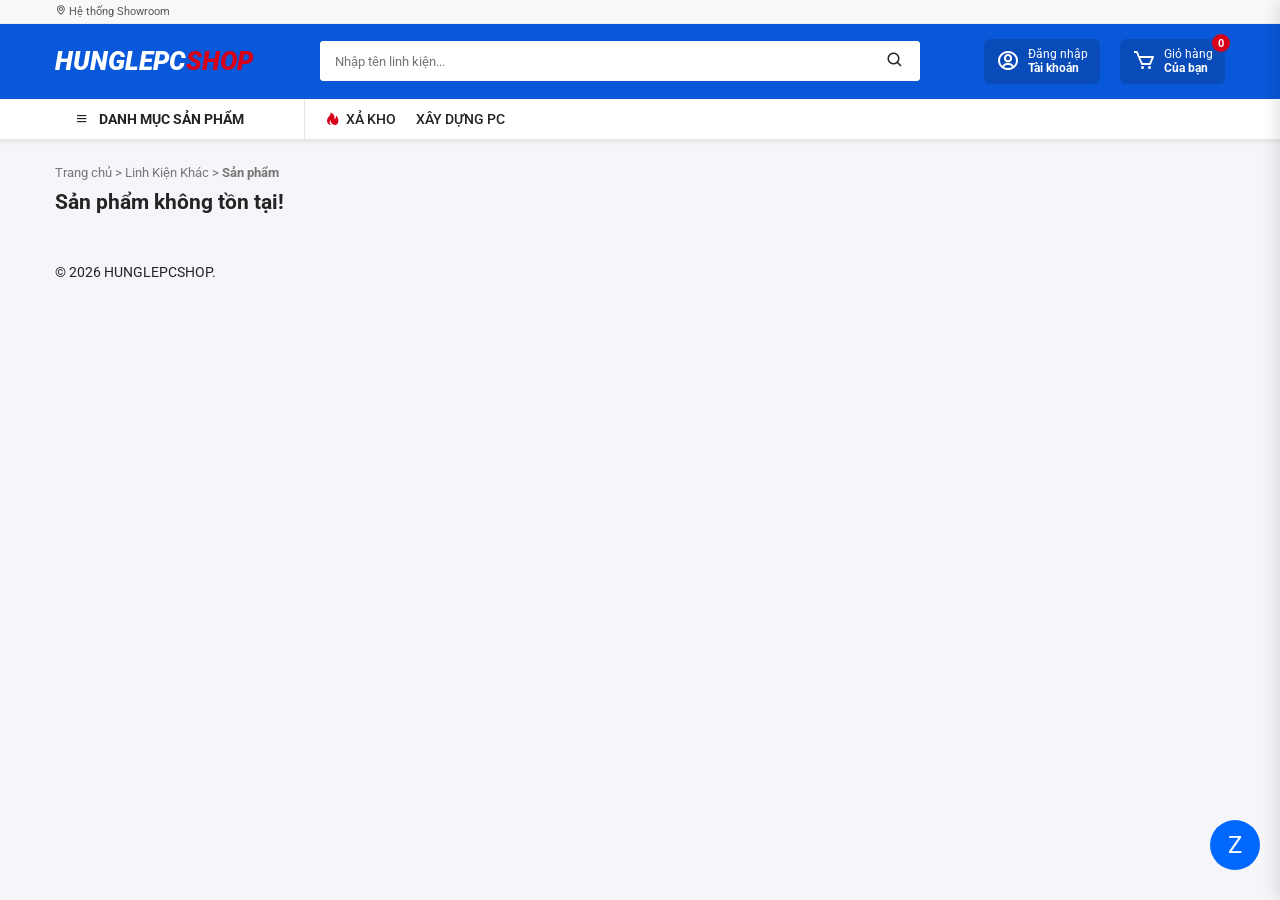
<file: product-detail.html>
<!DOCTYPE html>
<html lang="vi">
<head>
    <meta charset="UTF-8">
    <title>Sản Phẩm Chi Tiết</title>
    <link href='https://unpkg.com/boxicons@2.1.4/css/boxicons.min.css' rel='stylesheet'>
    <link rel="stylesheet" href="style.css">
</head>
<body>
    <div class="overlay" id="overlay"></div>

    <header>
        <div class="tier-1"><div class="container tier-1-inner"><div class="tier-1-left"><a href="#"><i class='bx bx-map'></i> Hệ thống Showroom</a></div></div></div>
        <div class="tier-2">
            <div class="container tier-2-inner">
                <div class="logo-box"><a href="index.html" class="logo">HUNGLEPC<span class="text-red">SHOP</span></a></div>
                <div class="search-wrapper"><div class="search-box-2"><input type="text" id="searchInputHD" placeholder="Nhập tên linh kiện..."><button><i class='bx bx-search'></i></button></div></div>
                <div class="header-icons">
                    <div class="h-icon-box" id="authBtn"><i class='bx bx-user-circle'></i><div class="text"><span>Đăng nhập</span><b>Tài khoản</b></div></div>
                    <div class="h-icon-box cart-wrap" id="cartOpenBtn"><i class='bx bx-cart'></i><span class="cart-badge" id="cartCount">0</span><div class="text"><span>Giỏ hàng</span><b>Của bạn</b></div></div>
                </div>
            </div>
        </div>
        <div class="tier-3">
            <div class="container tier-3-inner">
                <div class="mega-menu-wrapper"><div class="nav-menu-btn"><i class='bx bx-menu'></i> DANH MỤC SẢN PHẨM</div></div>
                <ul class="top-nav-links"><li><a href="products.html"><i class='bx bxs-hot'></i> XẢ KHO</a></li><li><a href="build-pc.html">XÂY DỰNG PC</a></li></ul>
            </div>
        </div>
    </header>

    <div class="cart-sidebar" id="cartSidebar"><div class="cart-header"><h2>GIỎ HÀNG</h2><button id="cartCloseBtn" class="modal-close"><i class='bx bx-x'></i></button></div><div class="cart-items" id="cartItemsContainer"></div><div class="cart-footer"><div class="cart-total"><span>Tổng cộng:</span><span id="cartTotalPrice">0đ</span></div><button class="btn-primary" id="checkoutBtnMain">Thanh Toán Ngay</button></div></div>
    <div class="modal" id="authModal"><button class="modal-close"><i class='bx bx-x'></i></button><h2>Đăng Nhập Khách Hàng</h2><form id="loginForm"><div class="form-group"><label>Tên đăng nhập</label><input type="text" id="loginUser" required></div><button type="submit" class="btn-primary" style="background:var(--primary-blue);">Đăng Nhập</button></form></div>

    <main class="main-wrapper container">
        <div class="detail-bread">
            <span>Trang chủ</span> > <span>Linh Kiện Khác</span> > <b id="breadName">Sản phẩm</b>
        </div>
        <div id="detailContainer"></div>
    </main>

    <div class="floating-action-group"><div class="float-btn btn-zalo">Z</div></div>
    <footer><div class="container"><p>&copy; 2026 HUNGLEPCSHOP.</p></div></footer>

    <script src="data.js"></script>
    <script src="script.js"></script>
    <script>
        document.addEventListener('DOMContentLoaded', () => {
            const params = new URLSearchParams(window.location.search);
            const id = parseInt(params.get('id'));
            const container = document.getElementById('detailContainer');
            
            if(!id) { container.innerHTML = '<h2>Sản phẩm không tồn tại!</h2>'; return; }
            const product = productsData.find(p => p.id === id);
            if(!product) { container.innerHTML = '<h2>Sản phẩm không tồn tại!</h2>'; return; }

            document.getElementById('breadName').innerText = product.name;

            container.innerHTML = `
                <div class="detail-main-box">
                    <div class="detail-left">
                        <div class="d-img-main"><img src="${product.img}"></div>
                        <div style="margin-top:20px;">
                            ${Object.entries(product.specs).map(([k,v]) => `<div style="border-bottom:1px solid #eee; padding:8px 0;"><b>${k}</b>: ${v}</div>`).join('')}
                        </div>
                    </div>
                    <div class="detail-right">
                        <h1 class="d-title">${product.name}</h1>
                        <div class="d-meta"><span>Bảo hành: 36 Tháng</span> <span>Tình trạng: <b style="color:green;">Còn hàng</b></span></div>
                        <div class="d-price-block">
                            <div class="d-price">${formatCurrency(product.price)}</div>
                            <div style="color:var(--text-muted); text-decoration:line-through; font-size:14px;">Giá bán lẻ: ${formatCurrency(product.price * 1.15)}</div>
                        </div>
                        <div class="d-gift-box">
                            <div class="g-head"><i class='bx bx-gift'></i> KHUYẾN MÃI TẶNG KÈM</div>
                            <div class="g-body">
                                <ul>
                                    <li>Tặng bộ tản nhiệt cao cấp khi build PC.</li>
                                    <li>Giảm thêm 5% khi thanh toán qua ví điện tử.</li>
                                    <li>Miễn phí vận chuyển nội thành.</li>
                                </ul>
                            </div>
                        </div>
                        <div class="d-hotline-text">Gọi ngay 1900 1234 để có giá tốt nhất!</div>
                        <div class="d-actions">
                            <button class="btn-buy-now" onclick="addToCart(${product.id}); alert('Nhấn Giỏ hàng trên Menu để Thanh Toán')">MUA NGAY<span>Giao tận nơi hoặc nhận tại cửa hàng</span></button>
                            <button class="btn-buy-installment" onclick="alert('Đang bảo trì cổng trả góp')">MUA TRẢ GÓP<span>Duyệt hồ sơ Online 5 phút</span></button>
                        </div>
                        <button class="btn-primary" style="margin-top:10px; background:white; color:var(--primary-blue); border:1px solid var(--primary-blue);" onclick="addToCart(${product.id})">Thêm vào giỏ hàng</button>
                    </div>
                </div>
            `;
        });
    </script>
</body>
</html>
</file>
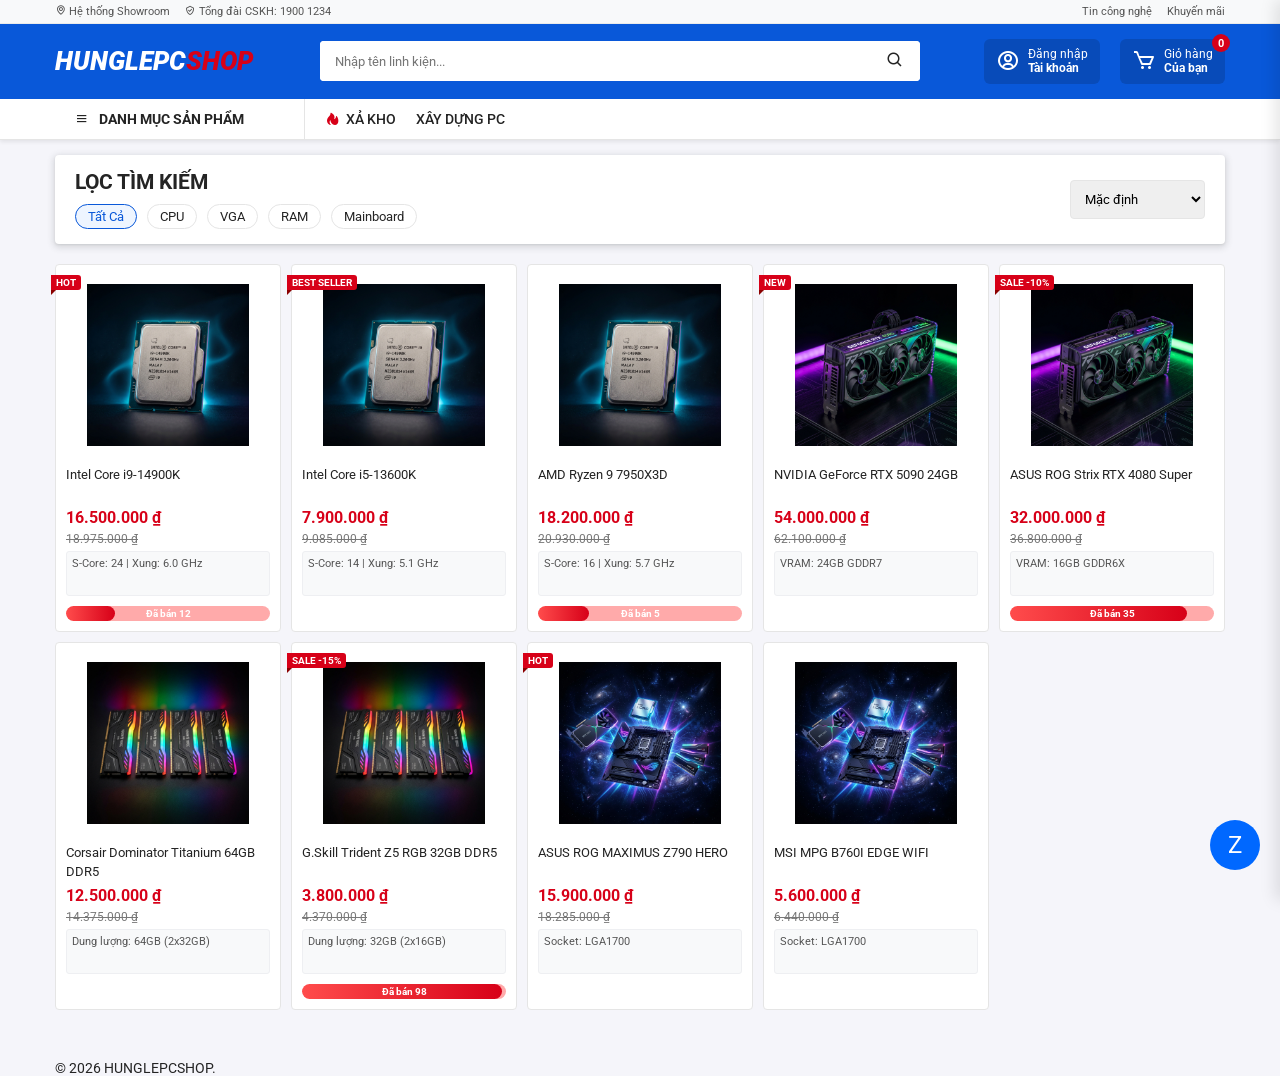
<file: products.html>
<!DOCTYPE html>
<html lang="vi">
<head>
    <meta charset="UTF-8">
    <title>Cửa Hàng - TMĐT Khủng</title>
    <link href='https://unpkg.com/boxicons@2.1.4/css/boxicons.min.css' rel='stylesheet'>
    <link rel="stylesheet" href="style.css">
</head>
<body>
    <div class="overlay" id="overlay"></div>

    <header>
        <div class="tier-1"><div class="container tier-1-inner"><div class="tier-1-left"><a href="#"><i class='bx bx-map'></i> Hệ thống Showroom</a><a href="#"><i class='bx bx-check-shield'></i> Tổng đài CSKH: 1900 1234</a></div><div class="tier-1-right"><a href="news.html">Tin công nghệ</a><a href="#">Khuyến mãi</a></div></div></div>
        <div class="tier-2">
            <div class="container tier-2-inner">
                <div class="logo-box"><a href="index.html" class="logo">HUNGLEPC<span class="text-red">SHOP</span></a></div>
                <div class="search-wrapper"><div class="search-box-2"><input type="text" id="searchInputHD" placeholder="Nhập tên linh kiện..."><button><i class='bx bx-search'></i></button></div></div>
                <div class="header-icons">
                    <div class="h-icon-box" id="authBtn"><i class='bx bx-user-circle'></i><div class="text"><span>Đăng nhập</span><b>Tài khoản</b></div></div>
                    <div class="h-icon-box cart-wrap" id="cartOpenBtn"><i class='bx bx-cart'></i><span class="cart-badge" id="cartCount">0</span><div class="text"><span>Giỏ hàng</span><b>Của bạn</b></div></div>
                </div>
            </div>
        </div>
        <div class="tier-3">
            <div class="container tier-3-inner">
                <div class="mega-menu-wrapper"><div class="nav-menu-btn"><i class='bx bx-menu'></i> DANH MỤC SẢN PHẨM</div></div>
                <ul class="top-nav-links"><li><a href="products.html"><i class='bx bxs-hot'></i> XẢ KHO</a></li><li><a href="build-pc.html">XÂY DỰNG PC</a></li></ul>
            </div>
        </div>
    </header>

    <!-- Modals -->
    <div class="cart-sidebar" id="cartSidebar"><div class="cart-header"><h2>GIỎ HÀNG</h2><button id="cartCloseBtn" class="modal-close"><i class='bx bx-x'></i></button></div><div class="cart-items" id="cartItemsContainer"></div><div class="cart-footer"><div class="cart-total"><span>Tổng cộng:</span><span id="cartTotalPrice">0đ</span></div><button class="btn-primary" id="checkoutBtnMain">Thanh Toán Ngay</button></div></div>
    <div class="modal" id="authModal"><button class="modal-close"><i class='bx bx-x'></i></button><h2>Đăng Nhập Khách Hàng</h2><form id="loginForm"><div class="form-group"><label>Tên đăng nhập</label><input type="text" id="loginUser" required></div><button type="submit" class="btn-primary" style="background:var(--primary-blue);">Đăng Nhập</button></form></div>

    <main class="main-wrapper container">
        <div class="page-title-box">
            <div>
                <h2>LỌC TÌM KIẾM</h2>
                <div class="tab-pills" id="categoryFilters" style="margin-top:10px;">
                    <div class="t-pill active" data-filter="all">Tất Cả</div>
                    <div class="t-pill" data-filter="cpu">CPU</div>
                    <div class="t-pill" data-filter="vga">VGA</div>
                    <div class="t-pill" data-filter="ram">RAM</div>
                    <div class="t-pill" data-filter="mb">Mainboard</div>
                </div>
            </div>
            <div>
                <select id="sortSelect" style="padding:10px; border:1px solid var(--border-color); border-radius:4px;">
                    <option value="default">Mặc định</option>
                    <option value="price-asc">Giá: Thấp -> Cao</option>
                    <option value="price-desc">Giá: Cao -> Thấp</option>
                </select>
            </div>
        </div>

        <div class="product-grid" id="mainGrid" style="grid-template-columns: repeat(auto-fill, minmax(220px, 1fr));">
            <!-- Items via JS -->
        </div>
    </main>

    <div class="floating-action-group"><div class="float-btn btn-zalo">Z</div></div>

    <footer><div class="container"><p>&copy; 2026 HUNGLEPCSHOP.</p></div></footer>

    <script src="data.js"></script>
    <script src="script.js"></script>
    <script>
        document.addEventListener('DOMContentLoaded', () => {
            let currentFilter = 'all';
            const grid = document.getElementById('mainGrid');
            const searchI = document.getElementById('searchInputHD');
            const sortSelect = document.getElementById('sortSelect');
            const pills = document.querySelectorAll('.t-pill');
            
            const params = new URLSearchParams(window.location.search);
            if(params.get('k')) searchI.value = params.get('k');

            function render() {
                let list = [...productsData];
                const keyword = searchI.value.toLowerCase();
                if(currentFilter !== 'all') list = list.filter(p => p.category === currentFilter);
                if(keyword) list = list.filter(p => p.name.toLowerCase().includes(keyword));

                const sortV = sortSelect.value;
                if(sortV === 'price-asc') list.sort((a,b) => a.price - b.price);
                else if(sortV === 'price-desc') list.sort((a,b) => b.price - a.price);

                if(list.length === 0) grid.innerHTML = '<p class="w-100 text-center">Không có sản phẩm thích hợp.</p>';
                else grid.innerHTML = list.map(p => generateProductCard(p, p.isFlashSale)).join('');
            }

            searchI.addEventListener('input', render);
            sortSelect.addEventListener('change', render);
            pills.forEach(btn => {
                btn.addEventListener('click', (e) => {
                    pills.forEach(b => b.classList.remove('active'));
                    e.target.classList.add('active');
                    currentFilter = e.target.dataset.filter;
                    render();
                });
            });
            render();
        });
    </script>
</body>
</html>
</file>
<file: style.css>
@import url('https://fonts.googleapis.com/css2?family=Roboto:wght@300;400;500;700;900&display=swap');

:root {
    --primary-blue: #0958d9;
    --primary-blue-dark: #003eb3;
    --price-red: #d70018;
    --bg-grey: #f5f5fa;
    --text-main: #242424;
    --text-muted: #787878;
    --white: #ffffff;
    --border-color: #e5e5e5;
    --shadow-sm: 0 1px 2px 0 rgba(60,64,67,0.1), 0 2px 6px 2px rgba(60,64,67,0.15);
    --yellow: #fdd835;
}

* { margin: 0; padding: 0; box-sizing: border-box; font-family: 'Roboto', sans-serif; }
body { background: var(--bg-grey); color: var(--text-main); font-size: 14px; }
.container { max-width: 1200px; margin: 0 auto; padding: 0 15px; width:100%;}
a { text-decoration: none; color: inherit; }
.text-red { color: var(--price-red); }
.text-blue { color: var(--primary-blue); font-weight: 500;}
.text-center { text-align: center; }
.w-100 { width: 100%; }

/* OVERLAY */
.overlay { position: fixed; top: 0; left: 0; width: 100vw; height: 100vh; background: rgba(0,0,0,0.6); z-index: 1001; opacity: 0; visibility: hidden; transition: 0.3s; }
.overlay.active { opacity: 1; visibility: visible; }

/* ======== HEADER 3 TẦNG ======== */
header { background: var(--white); z-index: 1000; position: fixed; top: 0; width: 100%; box-shadow: 0 2px 4px rgba(0,0,0,0.08); }
.tier-1 { background: #f8f9fa; color: #555; font-size: 11px; padding: 5px 0; border-bottom: 1px solid #ebebeb; }
.tier-1-inner { display: flex; justify-content: space-between; }
.tier-1-left, .tier-1-right { display: flex; gap: 15px; }

.tier-2 { background: var(--primary-blue); padding: 15px 0; }
.tier-2-inner { display: flex; align-items: center; justify-content: space-between; gap: 30px; }
.logo-box { width: 200px;}
.logo { font-size: 26px; font-weight: 900; color: var(--white); font-style: italic; }

.search-wrapper { flex: 1; max-width: 600px; display:flex; flex-direction:column; position:relative;}
.search-box-2 { display: flex; background: var(--white); border-radius: 4px; height: 40px; }
.search-box-2 input { flex: 1; border: none; padding: 0 15px; outline: none; border-radius: 4px 0 0 4px;}
.search-box-2 button { width: 50px; background: var(--white); color: var(--text-main); border: none; border-radius: 0 4px 4px 0; cursor: pointer; font-size:18px;}
.search-box-2 button:hover { background: #eee;}
.search-tags { display: flex; gap: 10px; margin-top: 5px; font-size: 11px; color: #b3d4ff; }
.search-tags span { cursor: pointer; padding: 2px 5px;}
.search-tags span:hover { background: rgba(255,255,255,0.2); border-radius:3px; color:white;}

.header-icons { display: flex; gap: 20px; align-items: center; }
.h-icon-box { display: flex; align-items: center; gap: 8px; color: var(--white); cursor: pointer; background: rgba(0,0,0,0.15); padding: 8px 12px; border-radius: 6px; transition: 0.2s;}
.h-icon-box:hover { background: rgba(0,0,0,0.3); }
.h-icon-box i { font-size: 24px; }
.h-icon-box .text { display: flex; flex-direction: column; font-size: 12px; line-height: 1.2; }
.cart-wrap { position: relative;}
.cart-badge { position: absolute; top: -5px; right: -5px; background: var(--price-red); color: white; border-radius: 50%; font-size: 11px; width: 18px; height: 18px; display: flex; align-items: center; justify-content: center; font-weight: bold;}

.tier-3 { background: var(--white); border-bottom: 1px solid var(--border-color); }
.tier-3-inner { display: flex; align-items: center; gap: 20px;}
.nav-menu-btn { background: var(--white); border:none; padding: 12px 20px; font-weight: 700; width: 250px; display: flex; align-items: center; gap: 10px; border-right: 1px solid var(--border-color); cursor:pointer;}
.top-nav-links { display: flex; gap: 20px; list-style: none; font-size: 14px; font-weight: 500;}
.top-nav-links li a { display: flex; align-items: center; gap: 5px;}
.top-nav-links li a i { color: var(--price-red); font-size:16px;}
.top-nav-links li a:hover { color: var(--primary-blue);}

/* MEGA MENU HOVER */
.mega-menu-wrapper { position: relative; width: 250px;}
.hero-mega-menu { display: flex; flex-direction: column; background: var(--white); width: inherit; border-right: 1px solid #eee; z-index:10; }
.hero-mega-menu > a { padding: 10px 15px; font-size: 13px; font-weight: 500; border-bottom: 1px solid #f9f9f9; display: flex; align-items: center; gap:10px; transition: 0.2s; position:relative;}
.hero-mega-menu > a:hover { background: #f1f2f3; color: var(--primary-blue); }
.hero-mega-menu > a:hover::after { content: '\203A'; position: absolute; right: 15px; font-size: 20px; }

/* The Hover board */
.megamenu-panel { position: absolute; left: 250px; top: 0; width: 700px; min-height: 100%; background: var(--white); box-shadow: 2px 0 5px rgba(0,0,0,0.1); border: 1px solid var(--border-color); display: none; padding: 20px; grid-template-columns: repeat(3, 1fr); gap: 20px; z-index: 99;}
.hero-mega-menu > a:hover .megamenu-panel { display: grid; }
.panel-col h4 { font-size: 14px; color: var(--primary-blue); margin-bottom: 10px; border-bottom: 1px solid #eee; padding-bottom: 5px;}
.panel-col ul { list-style: none; font-size: 13px;}
.panel-col ul li { margin-bottom: 8px;}
.panel-col ul li a:hover { color: var(--price-red); text-decoration: underline;}

/* HERO SECTION */
.main-wrapper { padding-top: 155px; padding-bottom: 50px; }
.hero-grid { display: flex; background: var(--white); margin-top: 10px; border-radius: 4px; box-shadow: var(--shadow-sm); overflow:visible;}
.hero-slider { flex: 1; padding: 10px; display:flex; flex-direction:column; gap:10px;}
.slider-main { height: 350px; border-radius: 4px; overflow: hidden; background: #ddd;}
.slider-main img { width: 100%; height: 100%; object-fit: cover;}
.hero-sub-banners { display: grid; grid-template-columns: 1fr 1fr; gap: 10px; height: 120px;}
.sub-banner { border-radius: 4px; background: #eee; overflow:hidden;}
.sub-banner img { width: 100%; height: 100%; object-fit: cover; }

/* FLASH SALE BLOCK */
.flash-sale-block { background: var(--white); border-radius: 4px; margin-top: 20px; padding: 15px; box-shadow: var(--shadow-sm); border-top: 20px solid var(--price-red); position: relative; }
.flash-sale-header { position: absolute; top: -18px; left: 15px; background: var(--yellow); padding: 5px 15px; border-radius: 4px 4px 0 0; font-weight: 900; color: var(--price-red); font-size: 20px; font-style: italic; display:flex; align-items:center; gap:10px;}
.countdown-box { display: flex; gap: 5px; margin-left: 20px;}
.cd-item { background: black; color: white; padding: 2px 6px; border-radius: 3px; font-size: 14px; font-weight: 700;}

/* PRODUCT CARDS (TMDT Density) */
.product-grid { display: grid; grid-template-columns: repeat(5, 1fr); gap: 10px; margin-top: 20px; }
.product-card { background: var(--white); border: 1px solid var(--border-color); border-radius: 4px; padding: 10px; position: relative; transition: 0.2s; display: flex; flex-direction: column; cursor: pointer;}
.product-card:hover { border-color: var(--primary-blue); box-shadow: 0 4px 10px rgba(0,0,0,0.1); z-index:2;}
.badge-hot { position: absolute; top: 10px; left: -5px; background: var(--price-red); color: white; font-size: 10px; font-weight: 700; padding: 2px 5px; border-radius: 0 3px 3px 0; z-index: 2;}
.badge-hot::after { content:''; position:absolute; bottom:-5px; left:0; border-width:5px 5px 0 0; border-style:solid; border-color: #8b0000 transparent transparent transparent;}

.product-img-box { height: 180px; display: flex; justify-content: center; align-items: center; margin-bottom: 10px;}
.product-img-box img { max-width: 90%; max-height: 90%; transition: 0.3s; }
.product-card:hover .product-img-box img { transform: translateY(-5px); }
.product-name { font-size: 13px; color: var(--text-main); font-weight: 400; height: 38px; line-height: 19px; overflow: hidden; margin-bottom: 5px;}
.product-name:hover { color: var(--primary-blue); }
.product-price { font-size: 16px; color: var(--price-red); font-weight: 700; margin-bottom: 5px;}
.product-price-old { font-size: 12px; color: var(--text-muted); text-decoration: line-through; margin-bottom: 5px;}
.product-specs { background: #f8f9fa; border: 1px solid #eeeff2; padding: 5px; border-radius: 3px; font-size: 11px; color: #555; margin-bottom: 10px; min-height: 45px;}

/* Tiến trình Flash Sale */
.progress-bar-wrap { background: #ffaaaa; border-radius: 10px; height: 15px; position: relative; width: 100%; margin-top: auto; overflow: hidden; }
.progress-bar-fill { background: linear-gradient(90deg, #ff4c4c, #d70018); height: 100%; border-radius: 10px;}
.progress-bar-text { position: absolute; width: 100%; text-align: center; font-size: 10px; color: white; font-weight: 700; top: 0; line-height: 15px; }

/* Normal Block Header */
.section-block { background: var(--white); border-radius: 4px; padding: 15px; margin-top: 20px; box-shadow: var(--shadow-sm); }
.section-header-row { display: flex; justify-content: space-between; align-items: center; border-bottom: 2px solid var(--primary-blue); padding-bottom: 10px; margin-bottom: 10px;}
.section-header-row h2 { font-size: 18px; color: var(--text-main); text-transform: uppercase; font-weight: 700;}
.tab-pills { display: flex; gap: 10px;}
.t-pill { border: 1px solid var(--border-color); border-radius: 20px; padding: 4px 12px; font-size: 13px; cursor: pointer; transition: 0.2s;}
.t-pill:hover, .t-pill.active { border-color: var(--primary-blue); color: var(--primary-blue); background: #eef5ff;}

/* FLOATING CTA (Right Bottom) */
.floating-action-group { position: fixed; bottom: 30px; right: 20px; display: flex; flex-direction: column; gap: 10px; z-index: 1000;}
.float-btn { width: 50px; height: 50px; border-radius: 50%; display: flex; align-items: center; justify-content: center; font-size: 24px; color: white; cursor: pointer; box-shadow: var(--shadow-md); animation: bounce 2s infinite ease-in-out;}
.btn-zalo { background: #0068ff; }
.btn-phone { background: var(--price-red); }
@keyframes bounce { 0%, 20%, 50%, 80%, 100% {transform: translateY(0);} 40% {transform: translateY(-10px);} 60% {transform: translateY(-5px);} }

/* DETAIL PAGE OVERHAUL */
.detail-bread { padding: 10px 0; font-size: 13px; color: var(--text-muted); }
.detail-bread a:hover { color: var(--primary-blue); }

.detail-main-box { background: var(--white); border-radius: 4px; padding: 20px; box-shadow: var(--shadow-sm); display: flex; gap: 30px;}
.detail-left { flex: 1; }
.d-img-main { border: 1px solid var(--border-color); border-radius: 4px; padding: 20px; text-align:center;}
.d-img-main img { max-width: 100%; }

.detail-right { flex: 1.5; }
.d-title { font-size: 22px; font-weight: 500; line-height: 1.4; margin-bottom: 10px;}
.d-meta { font-size: 13px; color: var(--text-muted); display:flex; gap:15px; margin-bottom: 15px;}
.d-price-block { background: #fdf5f6; border: 1px dashed var(--price-red); padding: 15px; border-radius: 4px; margin-bottom: 20px;}
.d-price-block .d-price { font-size: 32px; color: var(--price-red); font-weight: 700; margin-bottom: 5px;}
.d-gift-box { border: 1px solid #4caf50; border-radius: 4px; margin-bottom: 20px;}
.g-head { background: #4caf50; color: white; padding: 5px 10px; font-weight: 700; font-size: 14px; display:flex; align-items:center; gap:5px;}
.g-body { padding: 10px; font-size: 13px;}
.g-body ul { list-style: inside; color: #333;}
.d-hotline-text { font-size: 14px; font-weight: 500; margin-bottom: 20px;}
.d-actions { display: flex; gap: 10px;}
.btn-buy-now { flex: 2; background: linear-gradient(180deg, #f53d2d, #f63); color: white; text-align: center; padding: 15px 0; border-radius: 4px; cursor: pointer; border: none; text-transform: uppercase; font-weight: 700;}
.btn-buy-now span { display: block; font-size: 11px; font-weight: 400; text-transform: none; margin-top: 2px;}
.btn-buy-installment { flex: 1; background: #2f80ed; color: white; text-align: center; padding: 15px 0; border-radius: 4px; cursor: pointer; border: none; text-transform: uppercase; font-weight: 700;}
.btn-buy-installment span { display: block; font-size: 11px; font-weight: 400; text-transform: none; margin-top: 2px;}
.btn-buy-now:hover { background: #d70018; }
.btn-buy-installment:hover { background: #0056b3; }

/* ACCOUNT / MODALS STYLES RESTORATION */
.form-group { margin-bottom: 15px;}
.form-group label { display: block; margin-bottom: 5px; font-weight: 500;}
.form-group input { width: 100%; padding: 10px; border: 1px solid var(--border-color); border-radius: 4px;}
.btn-primary { width: 100%; padding: 10px; background: var(--price-red); color: white; border: none; border-radius: 4px; font-weight: 700; cursor: pointer; text-transform: uppercase;}
.btn-primary:hover { background: #b30013;}

.modal { position: fixed; top: 50%; left: 50%; transform: translate(-50%, -50%); background: white; padding: 20px; border-radius: 4px; width: 400px; max-width: 90%; z-index: 1003; opacity: 0; visibility: hidden; transition: 0.3s; box-shadow: 0 10px 30px rgba(0,0,0,0.2);}
.modal.active { opacity: 1; visibility: visible;}
.modal-close { position: absolute; top: 10px; right: 10px; background: none; border: none; font-size: 24px; cursor: pointer; }

/* Cart Sidebar Base */
.cart-sidebar { position: fixed; top: 0; right: -400px; width: 400px; height: 100vh; background: white; z-index: 1002; transition: 0.3s; display: flex; flex-direction: column; box-shadow: -5px 0 15px rgba(0,0,0,0.1);}
.cart-sidebar.active { right: 0; }
.cart-header { padding: 15px; border-bottom: 1px solid #eee; display: flex; justify-content: space-between; align-items: center;}
.cart-items { flex: 1; overflow-y: auto; padding: 15px;}
.cart-item { display: flex; gap: 15px; border-bottom: 1px solid #eee; padding-bottom: 15px; margin-bottom: 15px;}
.cart-item img { width: 60px; height: 60px; border: 1px solid #eee;}
.qty-control { border: 1px solid #eee; display: inline-flex; width: 80px; justify-content: space-between; align-items: center; padding: 2px 5px;}
.qty-control button { background: none; border: none; cursor: pointer;}
.cart-footer { padding: 15px; background: #f9f9f9; border-top: 1px solid #eee;}

/* Build PC Restyle */
.build-box { background: white; border-radius: 4px; padding: 20px; box-shadow: var(--shadow-sm); margin-bottom: 20px;}
.build-row { display: flex; justify-content: space-between; align-items: center; border-bottom: 1px solid #f0f0f0; padding: 15px 0;}
.build-left { display: flex; gap: 15px; align-items: center; flex:1;}
.build-icon { width: 50px; height: 50px; border: 1px dashed #ccc; border-radius: 4px; display:flex; align-items:center; justify-content:center; color: #999; font-size: 24px;}
.build-btn { border: 1px solid var(--primary-blue); background: var(--white); color: var(--primary-blue); padding: 8px 15px; border-radius: 4px; cursor: pointer;}
.build-btn:hover { background: var(--primary-blue); color: white;}
.total-panel { background: #fdf5f6; border-radius: 4px; padding: 20px; text-align: right; border: 1px solid #f5cfd5;}

/* Filters Page */
.page-title-box { background: white; padding: 15px 20px; border-radius: 4px; margin-bottom: 15px; box-shadow: var(--shadow-sm); display: flex; justify-content: space-between; align-items: center;}

/* ================== RESPONSIVE DESIGN ================== */
@media (max-width: 991px) {
    .tier-1 { display: none; }
    .search-wrapper { max-width: 100%; order: 3; margin-top: 15px; flex-basis: 100%;}
    .tier-2-inner { flex-wrap: wrap; justify-content: space-between; }
    
    .hero-grid { flex-direction: column;}
    .mega-menu-wrapper { display: none;}
    
    .product-grid { grid-template-columns: repeat(3, 1fr); gap: 10px;}
    .main-wrapper { padding-top: 150px; }
}

@media (max-width: 768px) {
    .main-wrapper { padding-top: 170px; padding-bottom: 70px; }
    
    /* Header Re-flow */
    .logo-box { width: auto; }
    .logo { font-size: 20px; }
    .h-icon-box .text { display: none; } /* Hide text, just keep icon */
    .header-icons { gap: 15px; }
    .h-icon-box { padding: 8px; }
    .search-box-2 { height: 35px; }
    .search-tags { display: none; } /* Hide tags on mobile to save space */
    
    /* Tier 3 Navigation horizontal scroll */
    .tier-3-inner { overflow-x: auto;}
    .nav-menu-btn { display: none; } /* Don't display giant menu button */
    .top-nav-links { padding: 10px 15px; min-width: max-content; margin:0;}
    
    /* Grids */
    .product-grid { grid-template-columns: repeat(2, 1fr); gap: 8px;}
    .hero-sub-banners { display: none; } /* Hide sub banners on mobile */
    .slider-main { height: 200px; }
    
    /* Detail Page */
    .detail-main-box { flex-direction: column; padding: 15px;}
    .d-price-block { padding: 10px; margin-bottom: 15px; }
    .d-price-block .d-price { font-size: 24px; }
    .d-title { font-size: 18px; }
    .d-actions { flex-direction: column; } /* Stack buy buttons */
    
    /* Build PC Page */
    .build-row { flex-direction: column; align-items: flex-start; gap: 15px;}
    .build-left { margin-bottom: 5px; width: 100%;}
    .build-btn { width: 100%; }
    
    /* Build PC Modal Mobile Overlay */
    .build-thns-modal { width: 100vw !important; height: 100vh !important; max-width: none !important; max-height: none !important; border-radius: 0; }
    .build-modal-header { flex-direction: column; gap: 10px; padding: 15px; align-items: flex-start; position: relative;}
    .build-modal-header h2 { font-size: 16px; }
    .build-modal-header input { width: 100%; margin: 0; padding: 10px;}
    .build-modal-header .modal-close { position: absolute; right: 15px; top: 15px; font-size: 28px !important; }
    
    .build-modal-body { flex-direction: column; height: auto; flex:1; overflow:hidden;}
    .build-modal-filters { width: 100%; border-right: none; border-bottom: 1px solid #eee; display: flex; overflow-x: auto; flex-shrink: 0; height: auto;}
    .filter-group { padding: 10px 15px; white-space: nowrap; border-bottom: none; border-right: 1px solid #f5f5f5;}
    .build-modal-main { height: 100%; flex:1; overflow-y: auto; padding-bottom:30px;}
    
    .selector-item { padding: 15px 10px; gap: 10px; flex-wrap:wrap;}
    .selector-item img { width: 60px; height: 60px; }
    .sel-info { width: 100%; flex: none; order: 1;}
    .sel-btn { padding: 8px 15px; font-size: 12px; width: 100%; order: 2; margin-top:5px;}
    
    /* News Page */
    .news-page-layout { flex-direction: column; }
    .news-grid { grid-template-columns: 1fr; }
    
    /* Account Page */
    .acc-grid { flex-direction: column; }
    .acc-sidebar { width: 100%; }
    
    /* Cart Sidebar */
    .cart-sidebar { width: 100vw; right: -100vw; }
    
    /* Footer CTA */
    .floating-action-group { bottom: 20px; right: 10px; transform: scale(0.85); transform-origin: bottom right;}
}

/* Advanced THNS Build Selector Modal Overrides */
.build-thns-modal { width: 1000px !important; max-width: 95vw !important; padding: 0 !important; background: white; border-radius: 4px; overflow: hidden; display: flex; flex-direction: column;}
.build-modal-header { background: var(--price-red); padding: 15px 20px; display: flex; align-items: center; justify-content: space-between; color: white;}
.build-modal-header h2 { font-size: 18px; color: white !important;}
.build-modal-header input { padding: 8px 15px; border-radius: 4px; border: none; width: 350px; outline: none; margin: 0 20px;}
.build-modal-header button { font-size: 28px !important; }

.build-modal-body { display: flex; height: 60vh; min-height: 500px; }
.build-modal-filters { width: 250px; border-right: 1px solid #eee; overflow-y: auto;}
.build-modal-filters::-webkit-scrollbar { width: 6px; }
.build-modal-filters::-webkit-scrollbar-thumb { background-color: #ccc; border-radius: 4px; }
.filter-group { padding: 15px 20px; border-bottom: 1px solid #f5f5f5; display: flex; justify-content: space-between; font-size: 13px; font-weight: 500; cursor: pointer; color: #333;}
.filter-group:hover { background: #fafafa; color: var(--price-red);}

.build-modal-main { flex: 1; display: flex; flex-direction: column; overflow-y: auto;}
.build-modal-main::-webkit-scrollbar { width: 6px; }
.build-modal-main::-webkit-scrollbar-thumb { background-color: #ccc; border-radius: 4px; }

.selector-item { display: flex; gap: 20px; padding: 20px; border-bottom: 1px solid #eee; align-items: center; transition: 0.2s;}
.selector-item:hover { background: #fdfdfd; }
.selector-item img { width: 80px; height: 80px; object-fit: contain; }
.sel-info { flex: 1; }
.sel-name { font-size: 14px; margin-bottom: 8px; color: #555; font-weight: 500;}
.sel-price { color: var(--price-red); font-weight: 700; margin-bottom: 5px; font-size: 15px;}
.sel-code { font-size: 12px; color: #888; }
.sel-btn { background: var(--price-red); color: white; padding: 8px 25px; border-radius: 4px; border: none; font-weight: 700; cursor: pointer; }
.sel-btn:hover { background: #b00010; }

/* --- PAGE TRANSITION EFFECT --- */
.page-transition-slider {
    position: fixed;
    top: 0; left: 0; width: 100vw; height: 100vh;
    background: linear-gradient(135deg, var(--primary-blue), #0b45a3);
    z-index: 999999;
    pointer-events: none;
    transform: translateX(0); /* Default to covering */
    transition: transform 0.4s cubic-bezier(0.7, 0, 0.3, 1);
    display: flex; align-items: center; justify-content: center;
}
.page-transition-slider.uncover {
    transform: translateX(100%); /* Swipe OUT to the right */
}
.page-transition-slider.cover-prepare {
    transition: none; /* Turn off transition */
    transform: translateX(-100%); /* Jump to the left offscreen */
}
.page-transition-slider.cover {
    transform: translateX(0); /* Swipe IN from the left */
}
</file>
